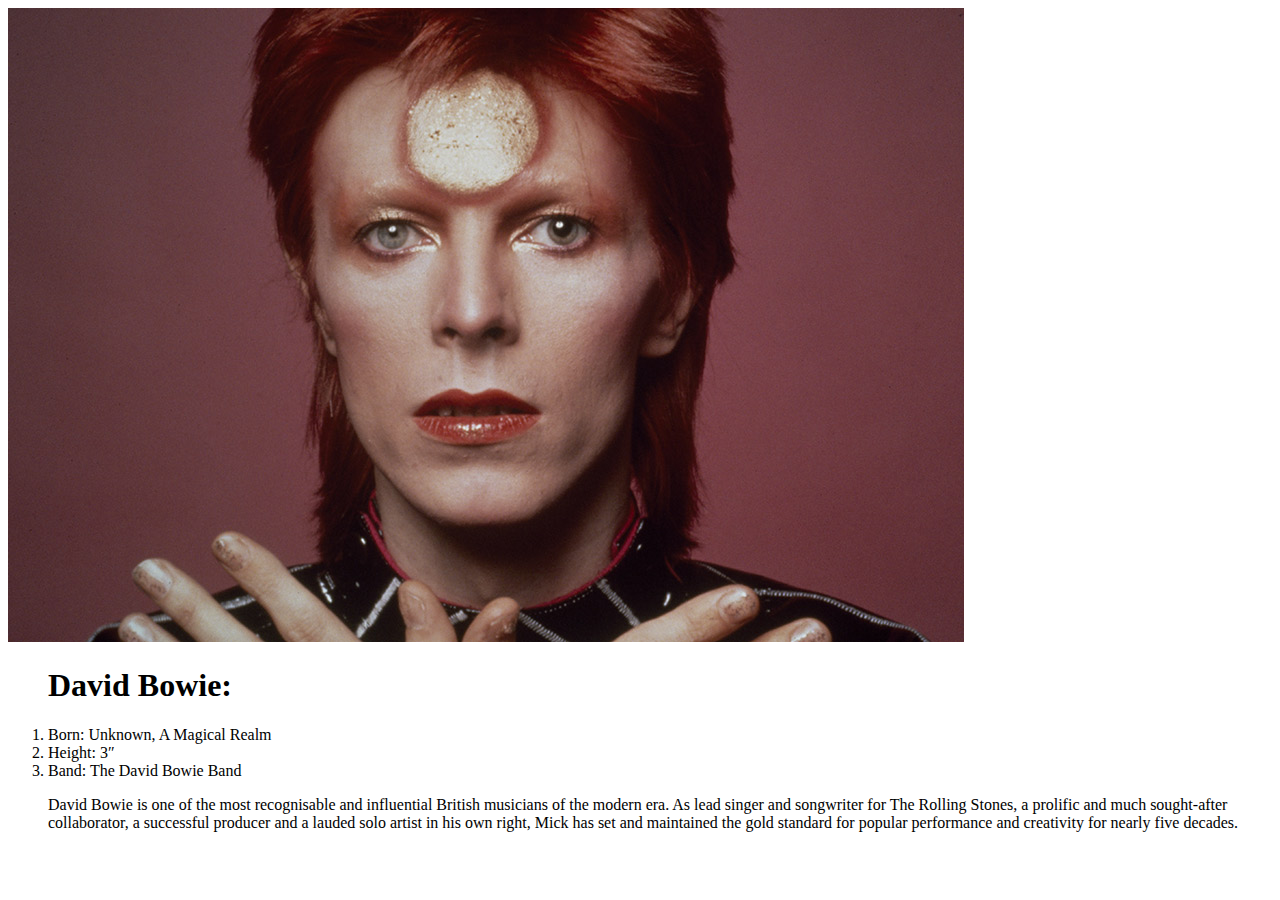
<file: Class activities/index.html>
<!DOCTYPE html>
<html>
<head>
  <title>David Bowie - The greatest rocker. EVER.</title>
</head>
<!-- Add link tag below -->

<body>
<!--
Instructions:

- Change the title tag to be about your favorite musician

- Change the src of the img tag on line 9 to display as your favorite musician photo. Make sure you put this image in your images folder.

- Alter the <li></li>(list items) in the <ol> on lines 10 - 15 to be information about your favorite musician.

- Create a <ul> or <ol> with some quotes by your favorite musician

- If you have time add more photos of your favorite musician. Make sure you uncomment the <h2> tag on line 26.

-->
<img src="Images/bowie.jpg">

<ol>
  <h1>David Bowie:</h1> <!-- Notice how lists can contain other html elements like the <h1> tag. Our list now has a title! -->
  <li>Born: Unknown, A Magical Realm</li>
  <li>Height: 3″</li>
  <li>Band: The David Bowie Band</li>
  <p>
    David Bowie is one of the most recognisable and influential British musicians of the modern era. As lead singer and songwriter for The Rolling Stones, a prolific and much sought-after collaborator, a successful producer and a lauded solo artist in his own right, Mick has set and maintained the gold standard for popular performance and creativity for nearly five decades.
  </p> <!-- Lists can contain paragraph tags to! -->
</ol>

<!--
Add your <ul> or <ul> with quote from your favorite musician below
-->



<!--<h2>Photos</h2>-->
<!--
If you have time add more photos of your favorite musician.
-->
</body>
</html>
<!--

Useful documentation if you get lost

File paths and images. How to link to files in folders -> https://www.w3schools.com/html/html_filepaths.asp

Img Tag Documentation - https://www.w3schools.com/tags/tag_img.asp

List tag documentation - https://www.w3schools.com/html/html_lists.asp

-->
</file>
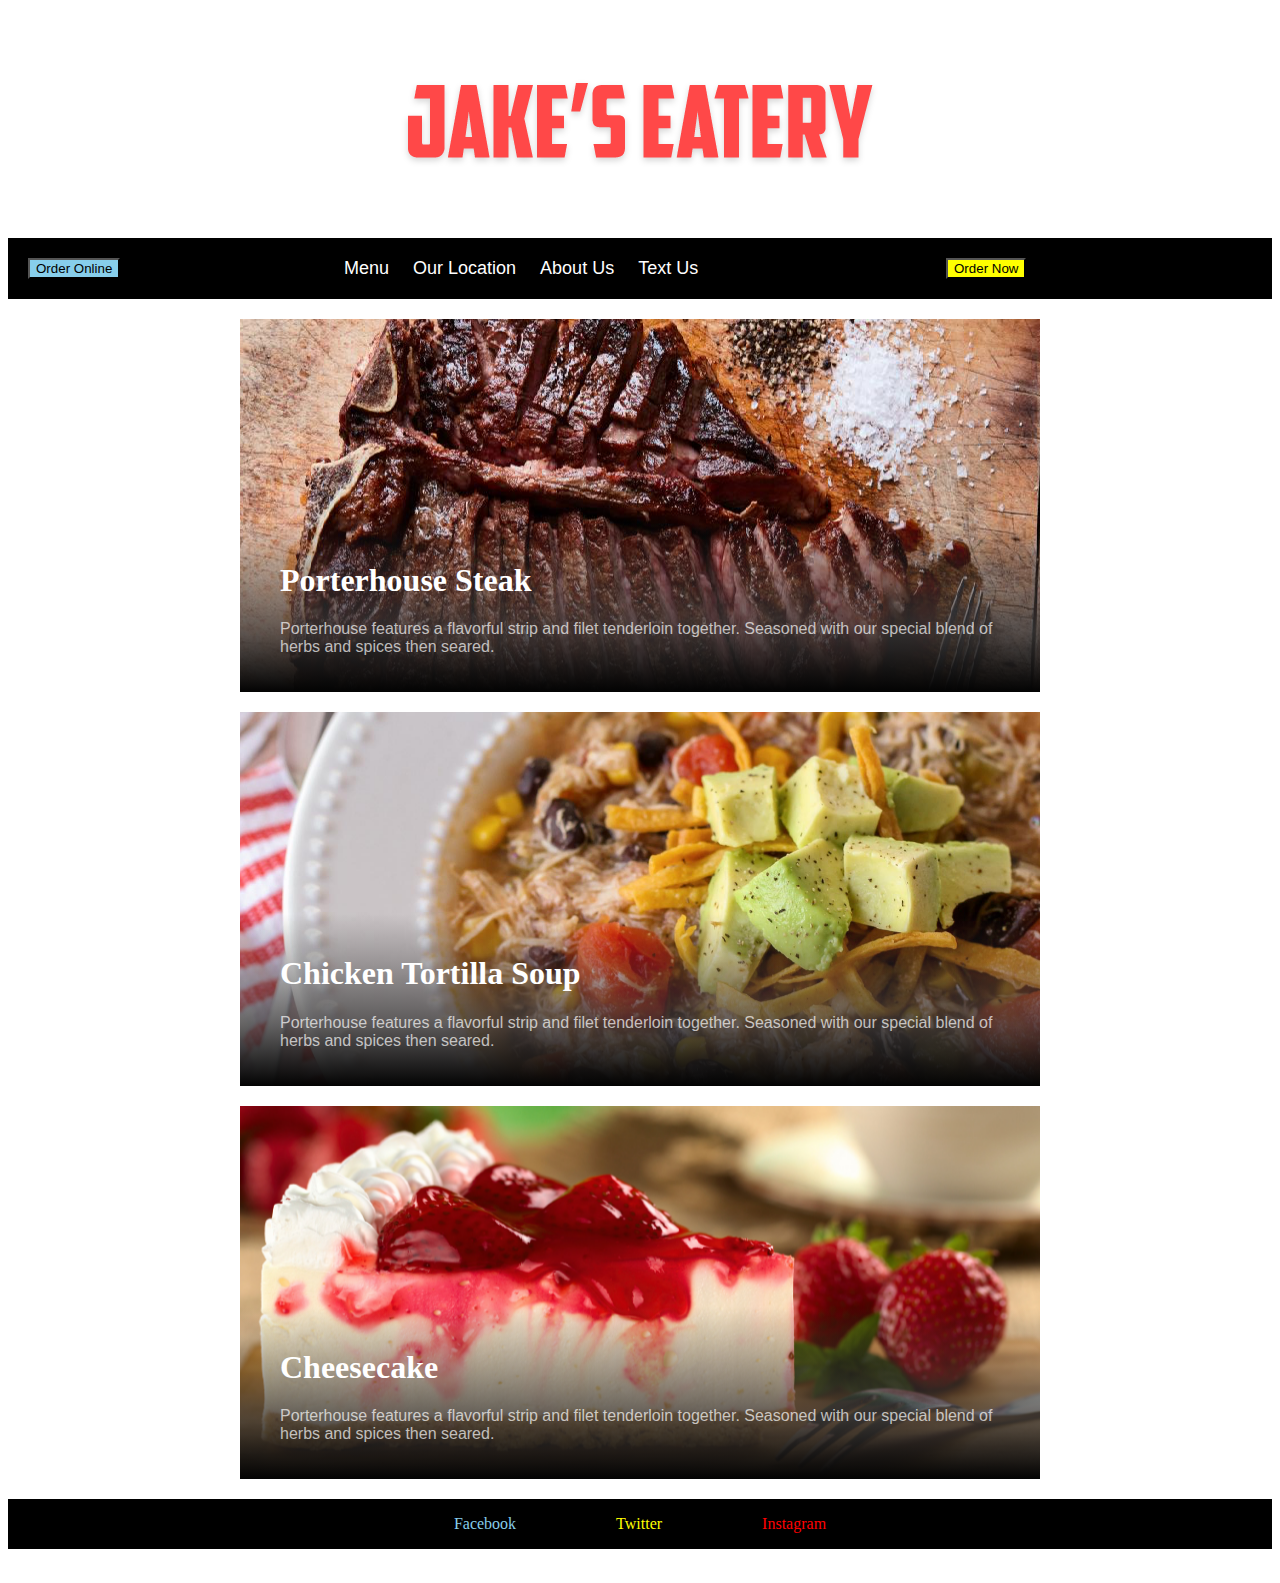
<file: Jakes Eatery/index.html>
<!DOCTYPE HTML>
    <head>
        <title>Jake's Eatery</title>
        <link rel="stylesheet" type="text/css" href="css/style.css">
    </head>
    <body>
      <!-- Nav HTML -->
       <div class="logo"></div>
       <div class="nav">
           <div class="left">
                <button>Order Online</button>
           </div>
           <div class="center">
                <a href="#">Menu</a>
                <a href="#">Our Location</a>
                <a href="#">About Us</a>
                <a href="#">Text Us</a>
           </div>
           <div class="right">
                <button>Order Now</button>
           </div>
       </div>
       <!-- Column Layout -->
       <div class="column">
           <div class="meal1">
               <div class="text">
                   <h1>Porterhouse Steak</h1>
                   <p>Porterhouse features a flavorful strip and filet tenderloin together. Seasoned with our special blend of herbs and spices then seared.</p>
               </div>
           </div>
           <div class="meal2">
                <div class="text">
                        <h1>Chicken Tortilla Soup</h1>
                        <p>Porterhouse features a flavorful strip and filet tenderloin together. Seasoned with our special blend of herbs and spices then seared.</p>
                    </div>
           </div>
           <div class="meal3">
                <div class="text">
                        <h1>Cheesecake</h1>
                        <p>Porterhouse features a flavorful strip and filet tenderloin together. Seasoned with our special blend of herbs and spices then seared.</p>
                    </div>
           </div>
       </div>
       <!-- Footer HTML -->
       <div class="footer">
            <a href="#" class="fb">Facebook</a>
            <a href="#" class="tw">Twitter</a>
            <a href="#" class="ig">Instagram</a>
        </div>
    </body>
</html>
</file>
<file: Jakes Eatery/css/style.css>
.logo {
    background: white;
    height: 230px;
    background-image: url("../images/jakes-logo.png");
    background-repeat: no-repeat;
    background-position: center;
} 

.nav {
    display: flex;
    background-color: black;
    padding: 20px;
}

.class1, .class2, .class3 {
    height: 50px;
    display: flex;
    justify-content: center;
    align-items: center;
}

.left, .right {
    width: 25%;
}

.center {
    width: 50%;
}

.center a {
    color: white;
    padding: 10px;
    font-size: 18px;
    text-decoration: none;
    font-family: Arial;
}

.right button {
    background-color: yellow;
}

.left button {
    background-color: skyblue;
}

.column {
    display: flex;
    height: 1200px;
    width: 800px;
    flex-direction: column;
    margin: 0 auto;
}

.column .meal1 {
    height: 100%;
    width: 100%;
    display: flex;
    align-items: flex-end;
    margin-bottom: 20px;
    background-repeat: no-repeat;
    background-position: center;
}

.column .meal2 {
    height: 100%;
    width: 100%;
    display: flex;
    align-items: flex-end;
    margin-bottom: 20px;
    background-repeat: no-repeat;
    background-position: center;
}

.column .meal3 {
    height: 100%;
    width: 100%;
    display: flex;
    align-items: flex-end;
    margin-bottom: 20px;
    background-repeat: no-repeat;
    background-position: center;
}

.meal1 {
    margin-top: 20px;
    background-image: url("../images/steak.png");
}

.meal2 {
    background-image: url("../images/soup.png");
}

.meal3 {
    background-image: url("../images/cheesecake.png");
}

.text {
    background: rgb(3,3,3);
    background: linear-gradient(0deg, rgba(3,3,3,1) 0%, rgba(59,57,57,0.7931547619047619) 35%, rgba(215,215,215,0) 100%);
    width: 100%;
    padding: 20px 40px;
    color: white;
}

.text p {
    color: rgba(255, 255, 255, 0.7);
    font-family: Arial, Helvetica, sans-serif;
}

.text h1 {
    font-family: Georgia, 'Times New Roman', Times, serif;
}

.footer {
    display: flex;
    justify-content: center;
    background-color: black;
    height: 50px;
    align-items: center;
   
}

.footer .fb {
    color: skyblue;
    padding: 50px;
}

.footer .tw {
    color: yellow;
    padding: 50px;
}

.footer .ig {
    color: red;
    padding: 50px;
}

.footer a{
    text-decoration: none;
}
</file>
